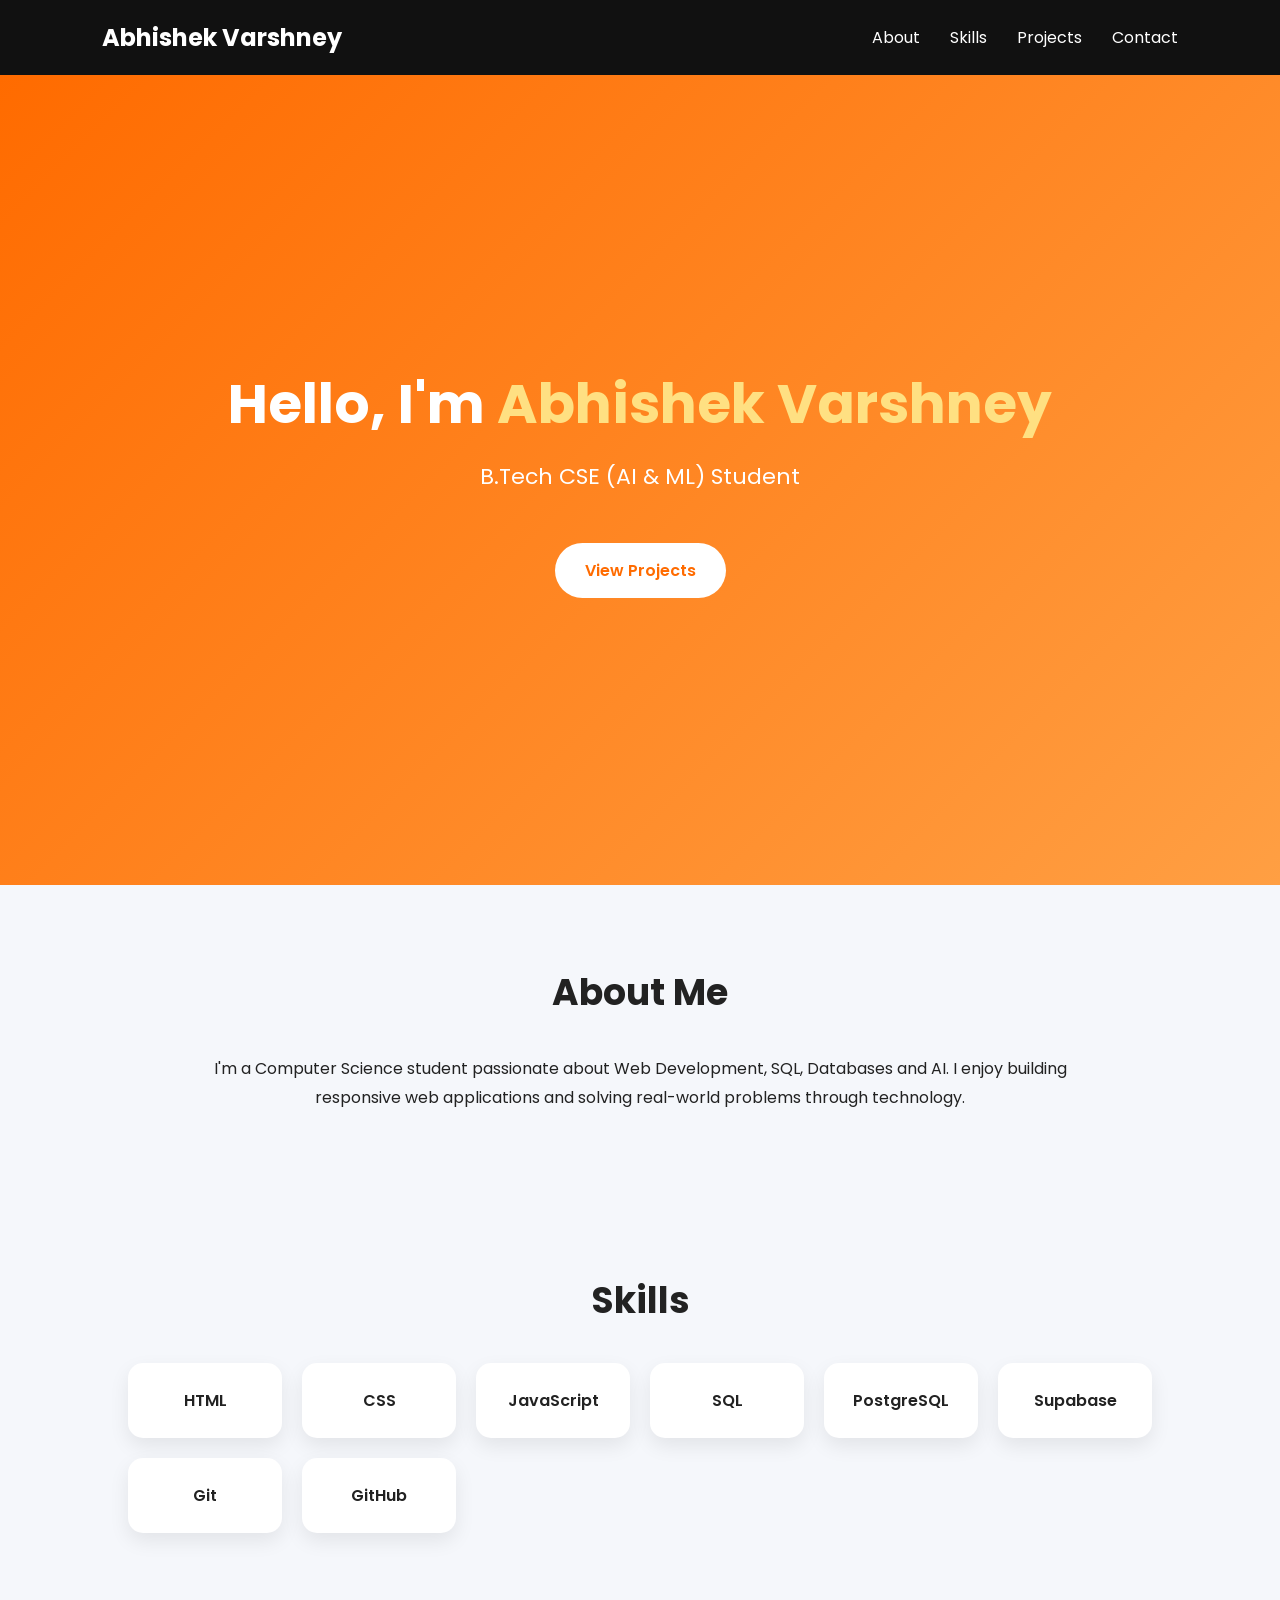
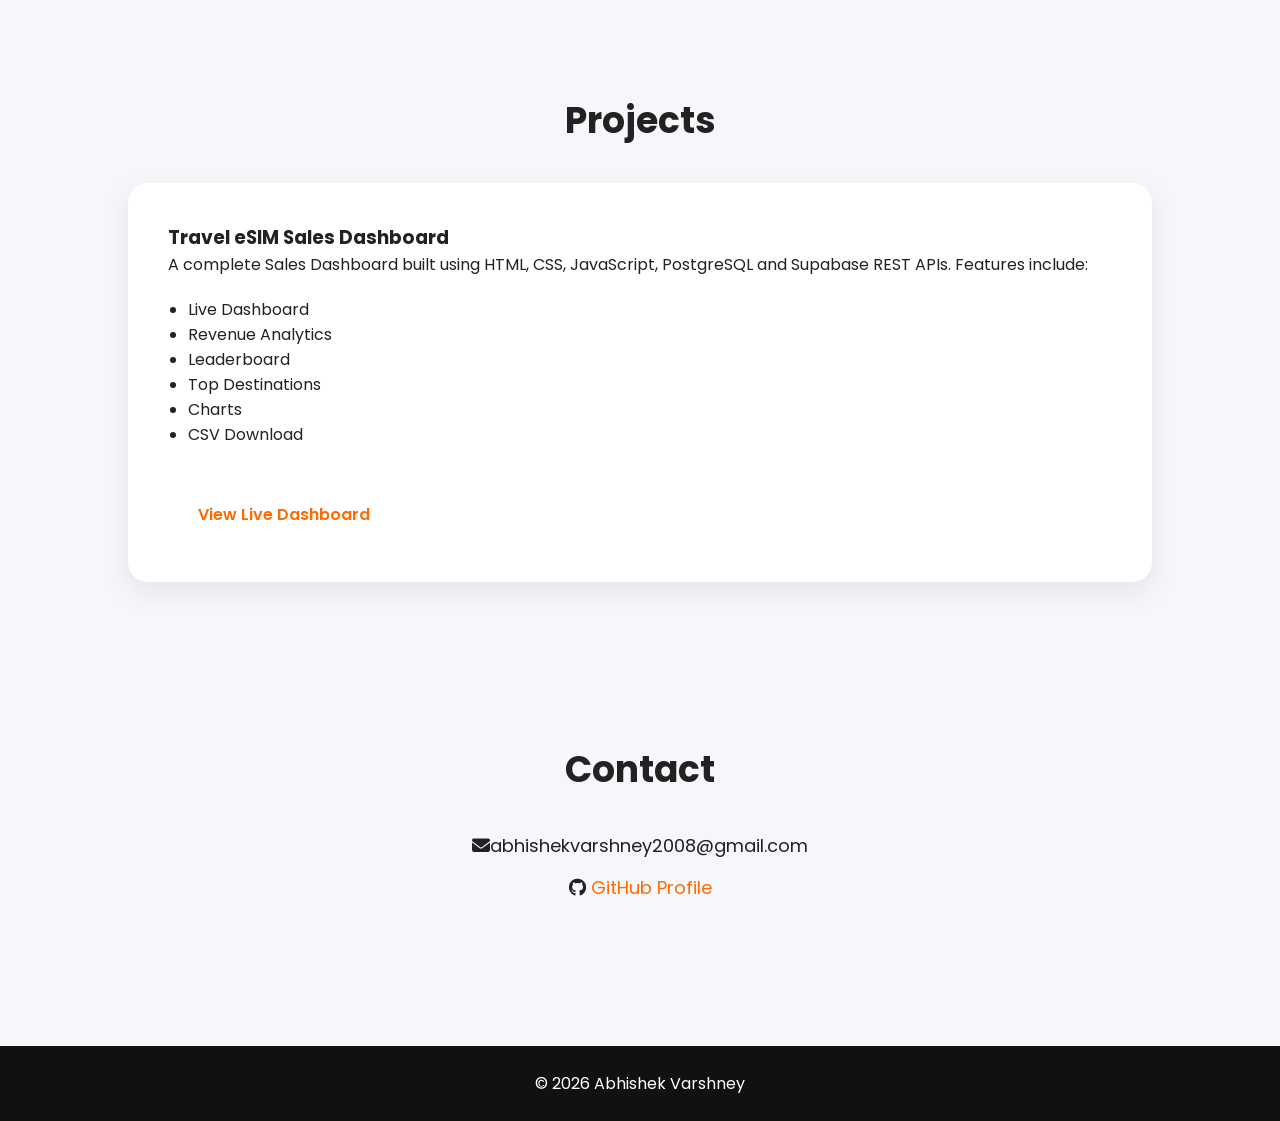
<file: portfolio/index.html>
<!DOCTYPE html>
<html lang="en">
<head>
<meta charset="UTF-8">
<meta name="viewport" content="width=device-width, initial-scale=1.0">
<title>Abhishek Varshney | Portfolio</title>

<link rel="stylesheet" href="style.css">

<link href="https://fonts.googleapis.com/css2?family=Poppins:wght@300;400;500;600;700&display=swap" rel="stylesheet">

<link rel="stylesheet"
href="https://cdnjs.cloudflare.com/ajax/libs/font-awesome/6.5.2/css/all.min.css">

</head>

<body>

<nav>

<h2>Abhishek Varshney</h2>

<ul>

<li><a href="#about">About</a></li>

<li><a href="#skills">Skills</a></li>

<li><a href="#projects">Projects</a></li>

<li><a href="#contact">Contact</a></li>

</ul>

</nav>


<header class="hero">

<h1>Hello, I'm <span>Abhishek Varshney</span></h1>

<p>B.Tech CSE (AI & ML) Student</p>

<a href="#projects" class="btn">
View Projects
</a>

</header>


<section id="about">

<h2>About Me</h2>

<p>

I'm a Computer Science student passionate about Web Development, SQL, Databases and AI. I enjoy building responsive web applications and solving real-world problems through technology.

</p>

</section>



<section id="skills">

<h2>Skills</h2>

<div class="skills">

<div class="skill">HTML</div>

<div class="skill">CSS</div>

<div class="skill">JavaScript</div>

<div class="skill">SQL</div>

<div class="skill">PostgreSQL</div>

<div class="skill">Supabase</div>

<div class="skill">Git</div>

<div class="skill">GitHub</div>

</div>

</section>



<section id="projects">

<h2>Projects</h2>

<div class="project">

<h3>Travel eSIM Sales Dashboard</h3>

<p>

A complete Sales Dashboard built using HTML, CSS, JavaScript, PostgreSQL and Supabase REST APIs.

Features include:

</p>

<ul>

<li>Live Dashboard</li>

<li>Revenue Analytics</li>

<li>Leaderboard</li>

<li>Top Destinations</li>

<li>Charts</li>

<li>CSV Download</li>

</ul>

<a
href="https://sales-dashboard-egrwhkcd0-harshit-dubeys-projects-ca2b7d8c.vercel.app"
target="_blank"
class="btn">

View Live Dashboard

</a>

</div>

</section>



<section id="contact">

<h2>Contact</h2>

<p><i class="fa-solid fa-envelope"></i>abhishekvarshney2008@gmail.com</p>

<p>

<i class="fa-brands fa-github"></i>

<a href="https://github.com/abhishekvar2008" target="_blank">

GitHub Profile

</a>

</p>

</section>


<footer>

© 2026 Abhishek Varshney

</footer>

<script src="script.js"></script>

</body>

</html>
</file>
<file: portfolio/style.css>
*{
margin:0;
padding:0;
box-sizing:border-box;
font-family:'Poppins',sans-serif;
}

html{
scroll-behavior:smooth;
}

body{
background:#f5f7fb;
color:#222;
}

nav{

display:flex;
justify-content:space-between;
align-items:center;

padding:20px 8%;

background:#111;
color:white;

position:sticky;
top:0;
z-index:100;

}

nav ul{

display:flex;
list-style:none;
gap:30px;

}

nav a{

color:white;
text-decoration:none;

}

.hero{

height:90vh;

display:flex;

flex-direction:column;

justify-content:center;

align-items:center;

text-align:center;

background:linear-gradient(135deg,#ff6b00,#ff9f43);

color:white;

}

.hero h1{

font-size:55px;

margin-bottom:15px;

}

.hero span{

color:#ffe082;

}

.hero p{

font-size:22px;

margin-bottom:30px;

}

.btn{

background:white;

color:#ff6b00;

padding:15px 30px;

border-radius:40px;

text-decoration:none;

font-weight:600;

transition:.3s;

display:inline-block;

margin-top:20px;

}

.btn:hover{

transform:translateY(-4px);

}

section{

padding:80px 10%;

}

section h2{

text-align:center;

font-size:36px;

margin-bottom:35px;

}

#about p{

max-width:900px;

margin:auto;

line-height:1.8;

text-align:center;

}

.skills{

display:grid;

grid-template-columns:repeat(auto-fit,minmax(150px,1fr));

gap:20px;

}

.skill{

background:white;

padding:25px;

text-align:center;

border-radius:15px;

box-shadow:0 8px 20px rgba(0,0,0,.08);

font-weight:600;

}

.project{

background:white;

padding:40px;

border-radius:20px;

box-shadow:0 10px 30px rgba(0,0,0,.08);

}

.project ul{

margin:20px 0;

padding-left:20px;

}

#contact{

text-align:center;

}

#contact p{

margin:15px;

font-size:18px;

}

#contact a{

text-decoration:none;

color:#ff6b00;

}

footer{

background:#111;

color:white;

padding:25px;

text-align:center;

margin-top:50px;

}

@media(max-width:768px){

.hero h1{

font-size:38px;

}

nav{

flex-direction:column;

gap:15px;

}

nav ul{

gap:15px;

}

}
</file>
